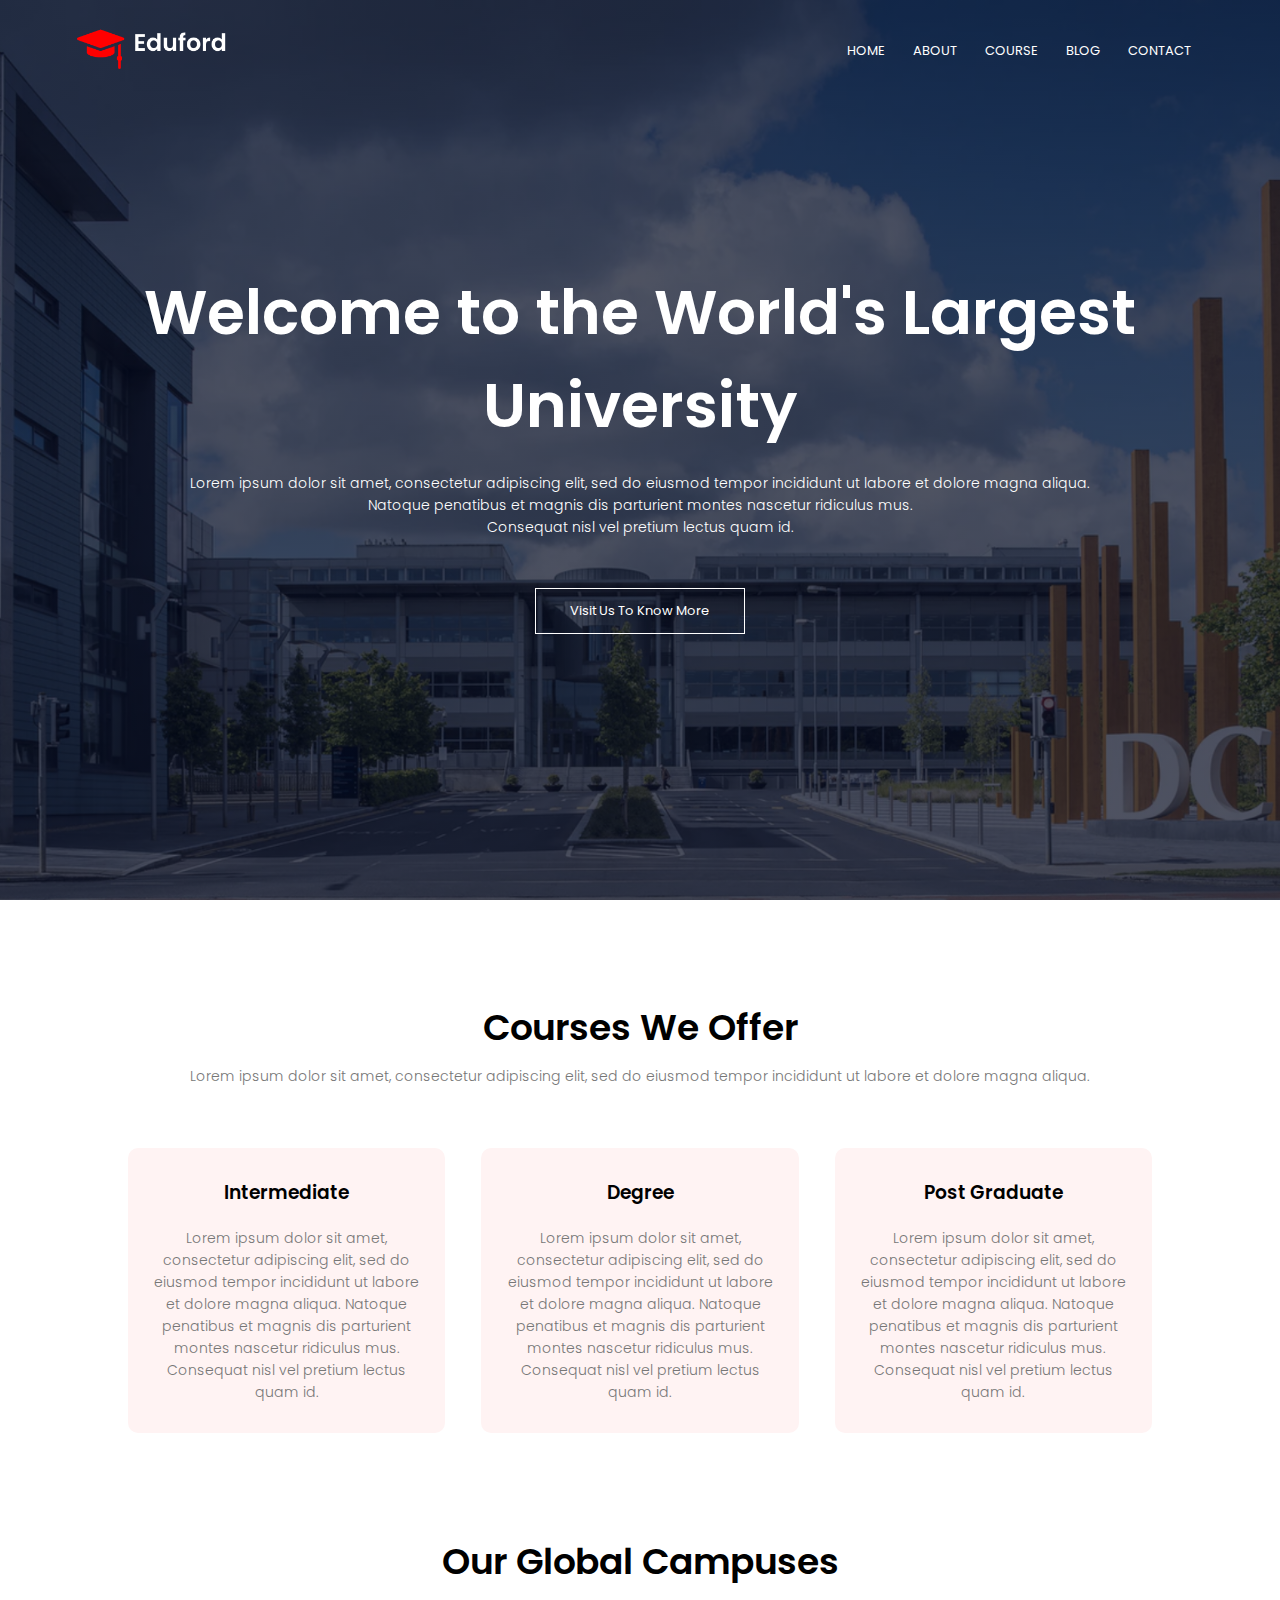
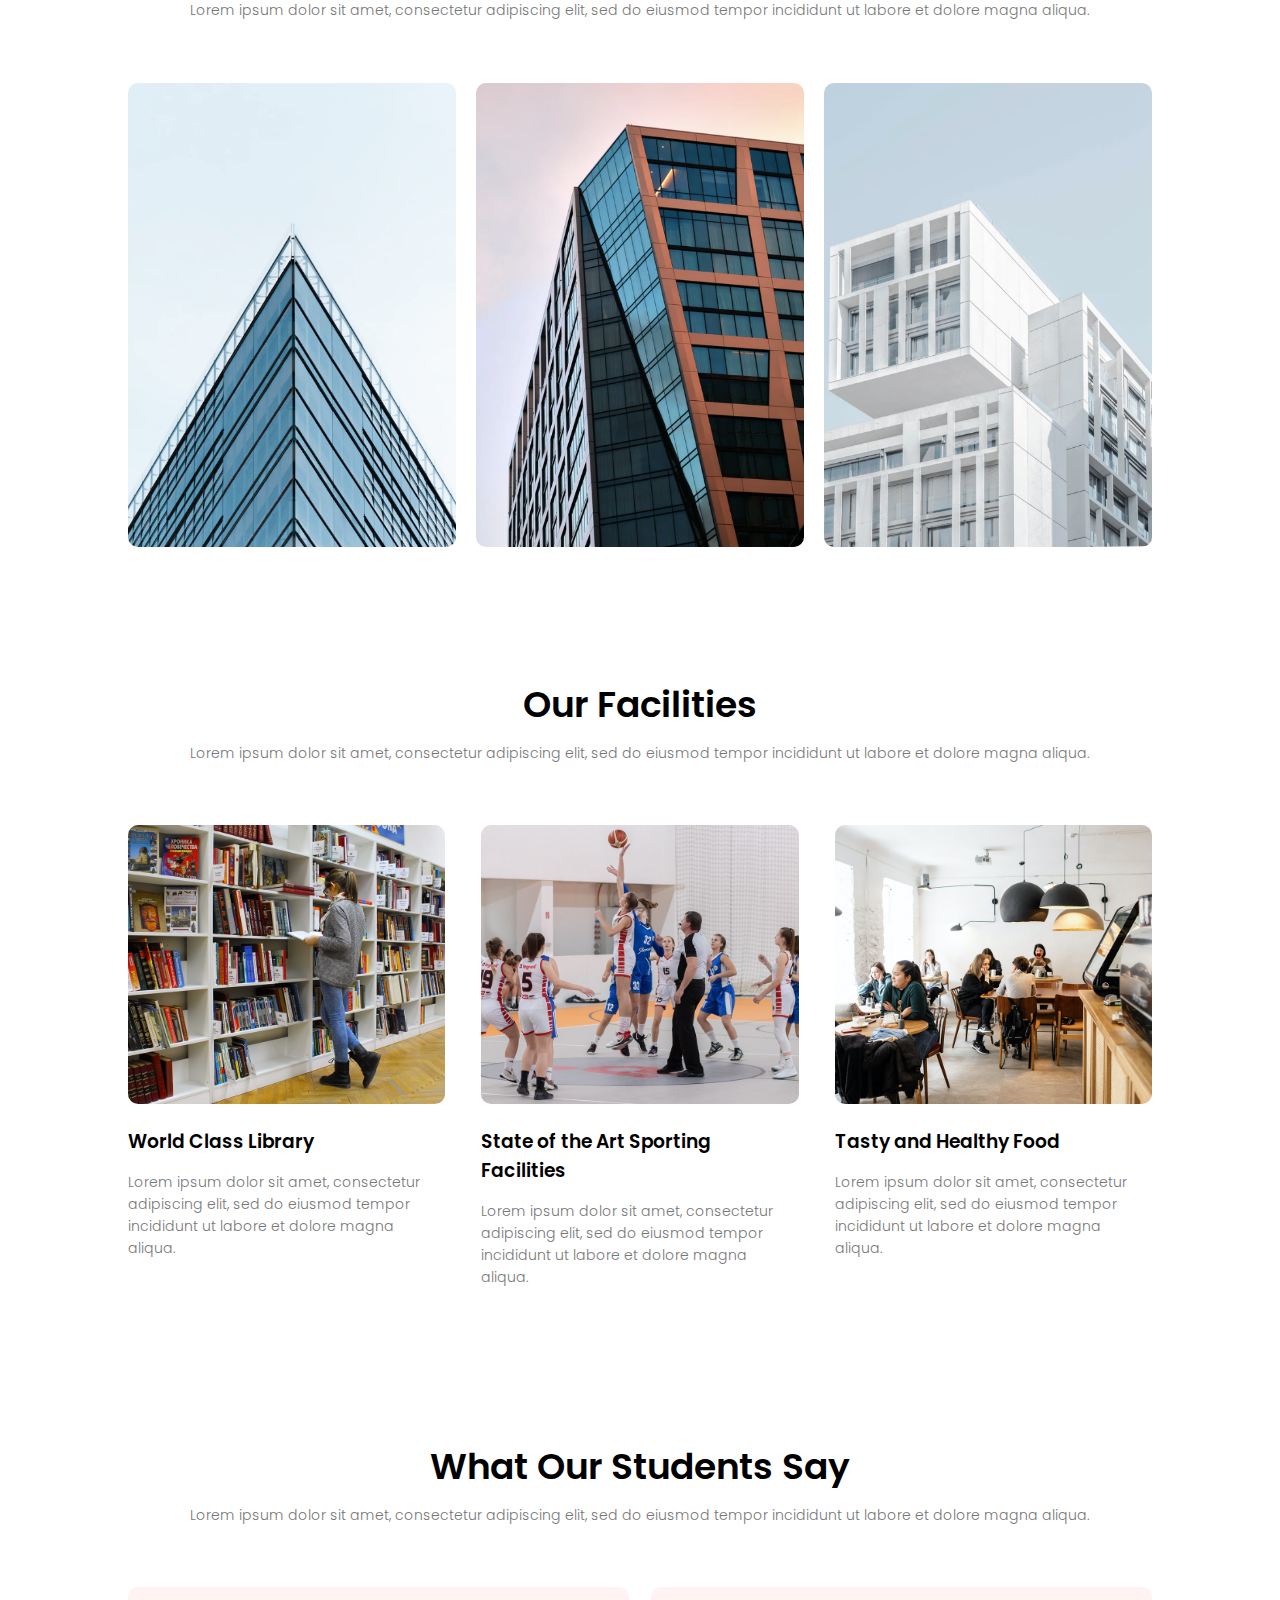
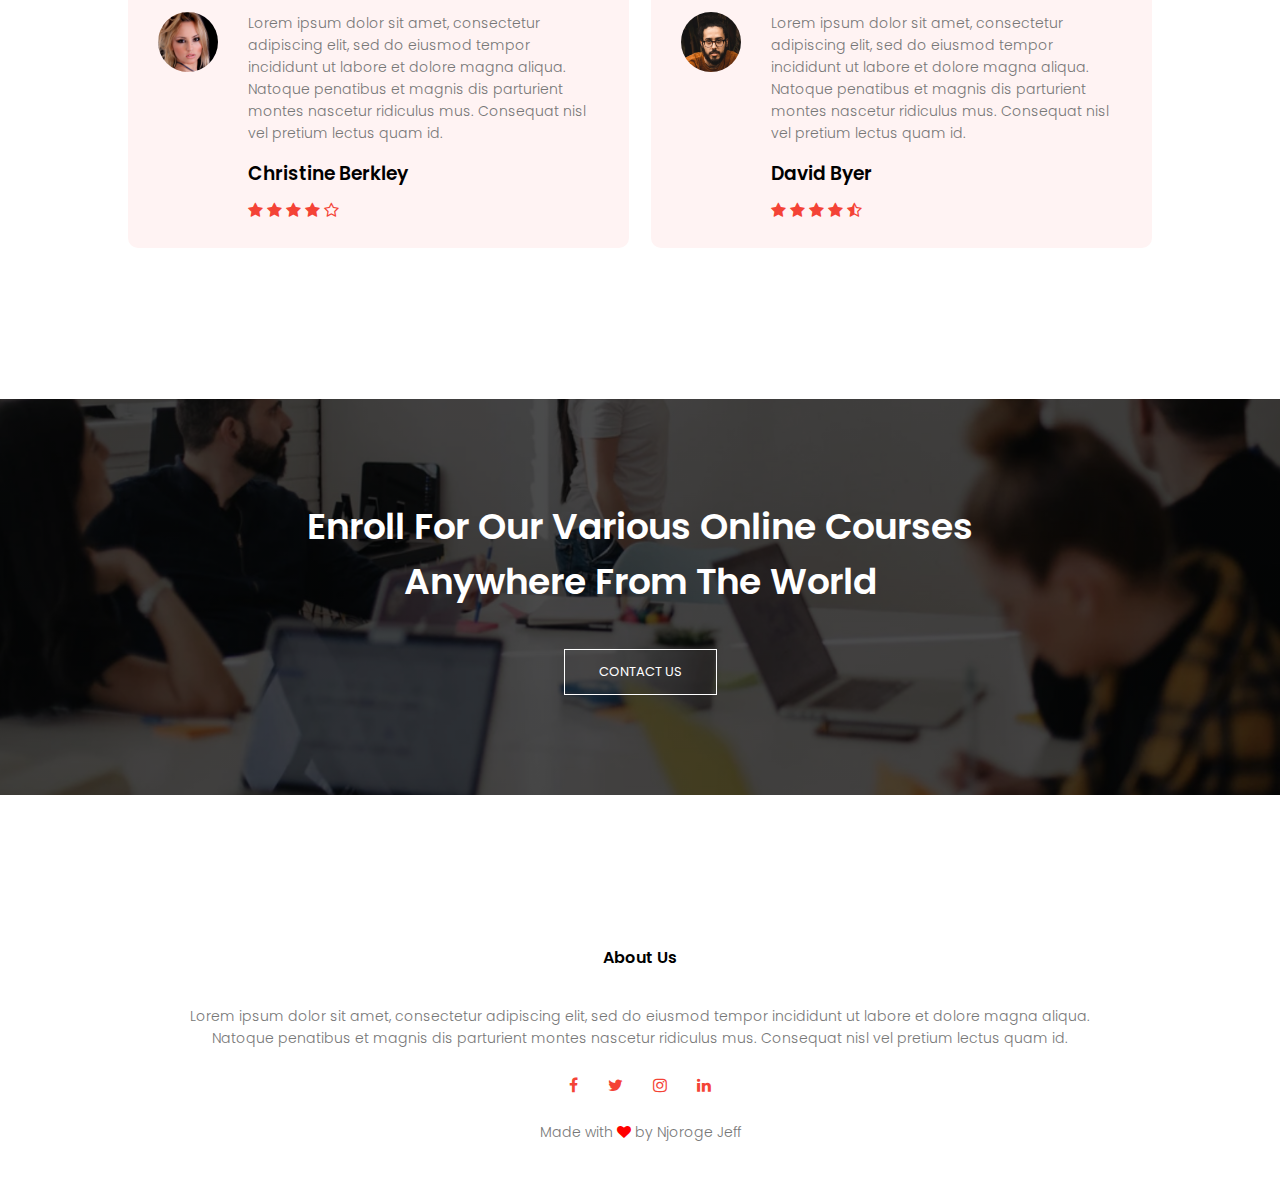
<file: index.html>
<!DOCTYPE html>
<html lang="en">
<head>
    <meta charset="UTF-8">
    <meta http-equiv="X-UA-Compatible" content="IE=edge">
    <meta name="viewport" content="width=device-width, initial-scale=1.0">
    <title>Eduford University</title>
    <link rel="stylesheet" href="style.css">
    <link rel="preconnect" href="https://fonts.googleapis.com">
    <link rel="preconnect" href="https://fonts.gstatic.com" crossorigin>
    <link href="https://fonts.googleapis.com/css2?family=Poppins:ital,wght@0,100;0,200;0,300;0,400;0,500;0,600;0,700;0,800;0,900;1,100;1,200;1,300;1,400;1,500;1,600;1,700;1,800;1,900&display=swap" rel="stylesheet">
    <link rel="stylesheet" href="https://stackpath.bootstrapcdn.com/font-awesome/4.7.0/css/font-awesome.min.css">
</head>
<body>
    <section class="header">
        <nav>
            <a href="index.html"><img src="images/logo.png" alt="Eduford University Logo"></a>
            <div class="nav-links" id="navLinks">
                <i class="fa fa-times" onclick="hideMenu()"></i>
                <ul>
                    <li><a href="index.html">HOME</a></li>
                    <li><a href="about.html">ABOUT</a></li>
                    <li><a href="course.html">COURSE</a></li>
                    <li><a href="blog.html">BLOG</a></li>
                    <li><a href="contact.html">CONTACT</a></li>
                </ul>
            </div>
            <i class="fa fa-bars" onclick="showMenu()"></i>
        </nav>

        <div class="text-box">
            <h1>Welcome to the World's Largest University</h1>
            <p>Lorem ipsum dolor sit amet, consectetur adipiscing elit, sed do eiusmod tempor incididunt ut labore et dolore magna aliqua.<br> Natoque penatibus et magnis dis parturient montes nascetur ridiculus mus.<br> Consequat nisl vel pretium lectus quam id.</p>
            <a href="" class="hero-btn">Visit Us To Know More</a>
        </div>
    </section>

    <!-- Courses -->
    <section class="course">
        <h1>Courses We Offer</h1>
        <p>Lorem ipsum dolor sit amet, consectetur adipiscing elit, sed do eiusmod tempor incididunt ut labore et dolore magna aliqua.</p>

        <div class="row">
            <div class="course-col">
                <h3>Intermediate</h3>
                <p>Lorem ipsum dolor sit amet, consectetur adipiscing elit, sed do eiusmod tempor incididunt ut labore et dolore magna aliqua. Natoque penatibus et magnis dis parturient montes nascetur ridiculus mus. Consequat nisl vel pretium lectus quam id.</p>
            </div>
            <div class="course-col">
                <h3>Degree</h3>
                <p>Lorem ipsum dolor sit amet, consectetur adipiscing elit, sed do eiusmod tempor incididunt ut labore et dolore magna aliqua. Natoque penatibus et magnis dis parturient montes nascetur ridiculus mus. Consequat nisl vel pretium lectus quam id.</p>
            </div>
            <div class="course-col">
                <h3>Post Graduate</h3>
                <p>Lorem ipsum dolor sit amet, consectetur adipiscing elit, sed do eiusmod tempor incididunt ut labore et dolore magna aliqua. Natoque penatibus et magnis dis parturient montes nascetur ridiculus mus. Consequat nisl vel pretium lectus quam id.</p>
            </div>
        </div>
    </section>

    <!-- Campuses -->
    <section class="campus">
        <h1>Our Global Campuses</h1>
        <p>Lorem ipsum dolor sit amet, consectetur adipiscing elit, sed do eiusmod tempor incididunt ut labore et dolore magna aliqua.</p>

        <div class="row">
            <div class="campus-col">
                <img src="images/london.png" alt="Eduford London Campus">
                <div class="layer">
                    <h3>LONDON</h3>
                </div>
            </div>
            <div class="campus-col">
                <img src="images/newyork.png" alt="Eduford New York Campus">
                <div class="layer">
                    <h3>NEW YORK</h3>
                </div>
            </div>
            <div class="campus-col">
                <img src="images/washington.png" alt="Eduford Washington Campus">
                <div class="layer">
                    <h3>WASHINGTON</h3>
                </div>
            </div>
        </div>
    </section>

    <!-- Facilities -->
    <section class="facilities">
        <h1>Our Facilities</h1>
        <p>Lorem ipsum dolor sit amet, consectetur adipiscing elit, sed do eiusmod tempor incididunt ut labore et dolore magna aliqua.</p>
        <div class="row">
            <div class="facilities-col">
                <img src="images/library.png" alt="Eduford Library">
                <h3>World Class Library</h3>
                <p>Lorem ipsum dolor sit amet, consectetur adipiscing elit, sed do eiusmod tempor incididunt ut labore et dolore magna aliqua.</p>
            </div>
            <div class="facilities-col">
                <img src="images/basketball.png" alt="Eduford Basketball Court">
                <h3>State of the Art Sporting Facilities</h3>
                <p>Lorem ipsum dolor sit amet, consectetur adipiscing elit, sed do eiusmod tempor incididunt ut labore et dolore magna aliqua.</p>
            </div>
            <div class="facilities-col">
                <img src="images/cafeteria.png" alt="Eduford University Cafeteria">
                <h3>Tasty and Healthy Food</h3>
                <p>Lorem ipsum dolor sit amet, consectetur adipiscing elit, sed do eiusmod tempor incididunt ut labore et dolore magna aliqua.</p>
            </div>
        </div>
    </section>

    <!--Testimonials-->
    <section class="testimonials">
        <h1>What Our Students Say</h1>
        <p>Lorem ipsum dolor sit amet, consectetur adipiscing elit, sed do eiusmod tempor incididunt ut labore et dolore magna aliqua.</p>
        <div class="row">
            <div class="testimonial-col">
                <img src="images/user1.jpg" alt="Student Picture">
                <div>
                    <p>Lorem ipsum dolor sit amet, consectetur adipiscing elit, sed do eiusmod tempor incididunt ut labore et dolore magna aliqua. Natoque penatibus et magnis dis parturient montes nascetur ridiculus mus. Consequat nisl vel pretium lectus quam id.</p>
                    <h3>Christine Berkley</h3>
                    <i class="fa fa-star"></i>
                    <i class="fa fa-star"></i>
                    <i class="fa fa-star"></i>
                    <i class="fa fa-star"></i>
                    <i class="fa fa-star-o"></i>
                </div>
            </div>
            <div class="testimonial-col">
                <img src="images/user2.jpg" alt="Student Picture">
                <div>
                    <p>Lorem ipsum dolor sit amet, consectetur adipiscing elit, sed do eiusmod tempor incididunt ut labore et dolore magna aliqua. Natoque penatibus et magnis dis parturient montes nascetur ridiculus mus. Consequat nisl vel pretium lectus quam id.</p>
                    <h3>David Byer</h3>
                    <i class="fa fa-star"></i>
                    <i class="fa fa-star"></i>
                    <i class="fa fa-star"></i>
                    <i class="fa fa-star"></i>
                    <i class="fa fa-star-half-o"></i>
                </div>
            </div>
        </div>
    </section>

    <!-- Call To Action -->
    <section class="cta">
        <h1>Enroll For Our Various Online Courses<br> Anywhere From The World</h1>
        <a href="" class="hero-btn">CONTACT US</a>
    </section>

    <!-- Footer -->
    <section class="footer">
        <h4>About Us</h4>
        <p>Lorem ipsum dolor sit amet, consectetur adipiscing elit, sed do eiusmod tempor incididunt ut labore et dolore magna aliqua.<br> Natoque penatibus et magnis dis parturient montes nascetur ridiculus mus. Consequat nisl vel pretium lectus quam id.</p>
        <div class="icons">
            <i class="fa fa-facebook"></i>
            <i class="fa fa-twitter"></i>
            <i class="fa fa-instagram"></i>
            <i class="fa fa-linkedin"></i>
        </div>
        <p>Made with <i class="fa fa-heart"></i> by Njoroge Jeff</p>
    </section>

    <!-- JavaScript for Toggle Menu -->
    <script>
        var navLinks = document.getElementById("navLinks");
        function showMenu(){
            navLinks.style.right = "0";
        }
        function hideMenu(){
            navLinks.style.right = "-200px";
        }
    </script>
</body>
</html>
</file>
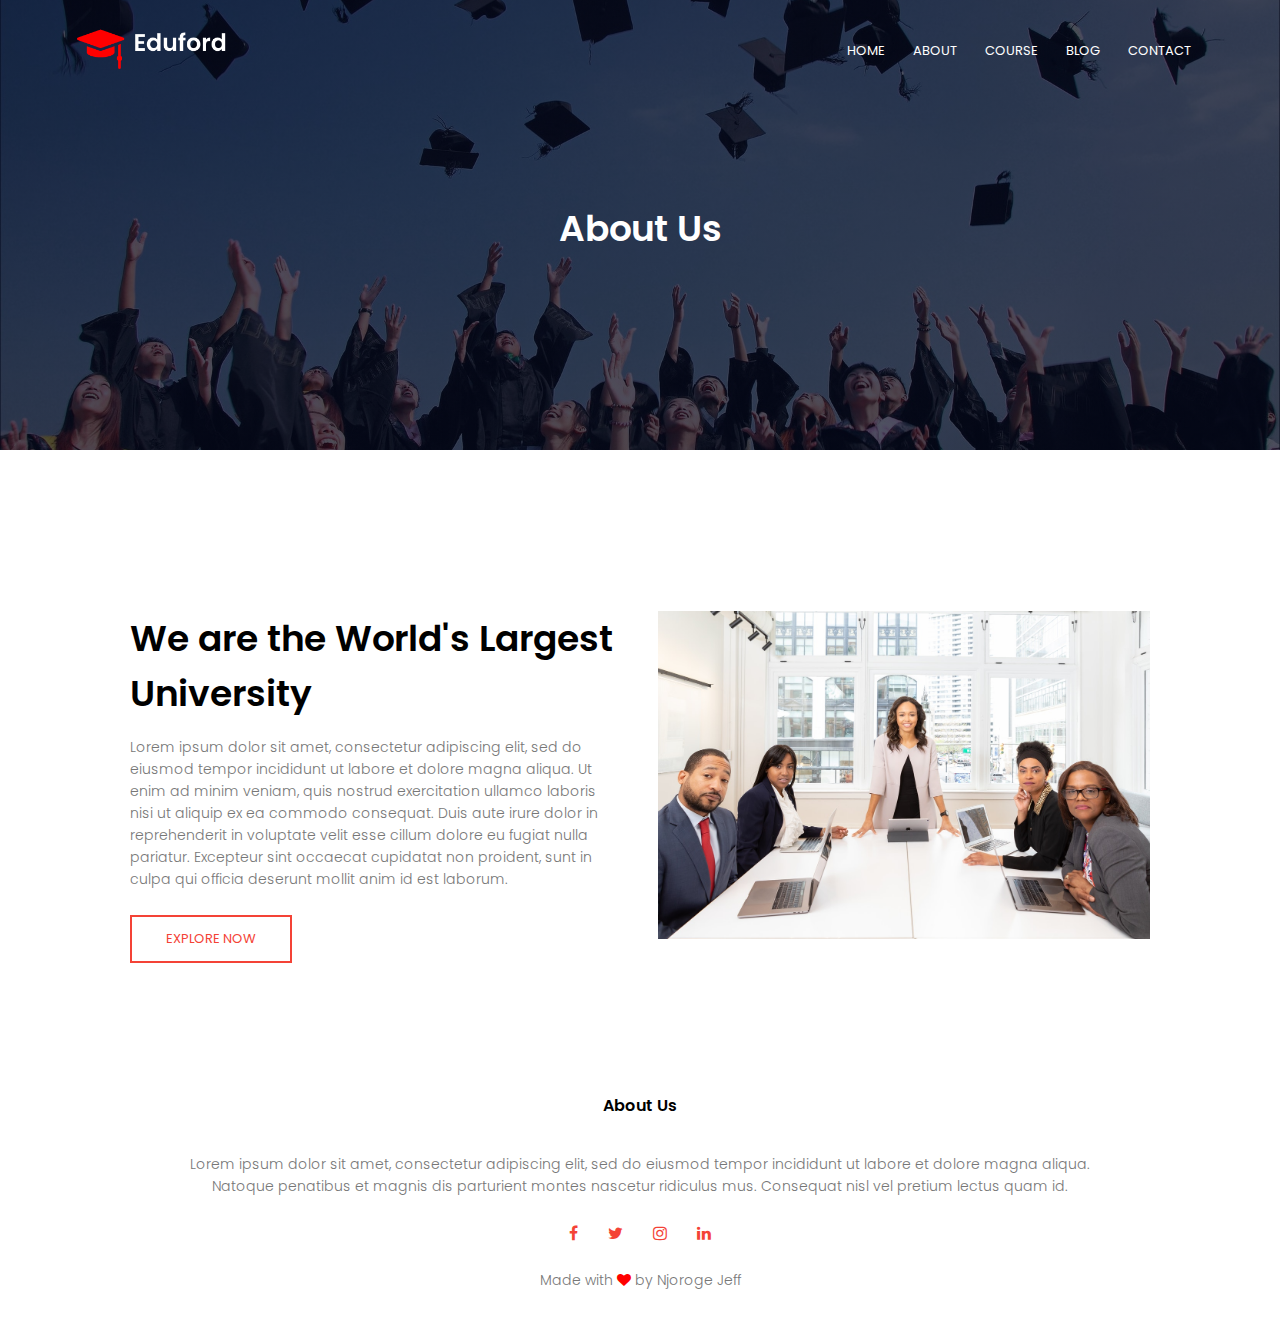
<file: about.html>
<!DOCTYPE html>
<html lang="en">
<head>
    <meta charset="UTF-8">
    <meta http-equiv="X-UA-Compatible" content="IE=edge">
    <meta name="viewport" content="width=device-width, initial-scale=1.0">
    <title>Eduford University</title>
    <link rel="stylesheet" href="style.css">
    <link rel="preconnect" href="https://fonts.googleapis.com">
    <link rel="preconnect" href="https://fonts.gstatic.com" crossorigin>
    <link href="https://fonts.googleapis.com/css2?family=Poppins:ital,wght@0,100;0,200;0,300;0,400;0,500;0,600;0,700;0,800;0,900;1,100;1,200;1,300;1,400;1,500;1,600;1,700;1,800;1,900&display=swap" rel="stylesheet">
    <link rel="stylesheet" href="https://stackpath.bootstrapcdn.com/font-awesome/4.7.0/css/font-awesome.min.css">
</head>
<body>
    <section class="sub-header">
        <nav>
            <a href="index.html"><img src="images/logo.png" alt="Eduford University Logo"></a>
            <div class="nav-links" id="navLinks">
                <i class="fa fa-times" onclick="hideMenu()"></i>
                <ul>
                    <li><a href="index.html">HOME</a></li>
                    <li><a href="about.html">ABOUT</a></li>
                    <li><a href="course.html">COURSE</a></li>
                    <li><a href="blog.html">BLOG</a></li>
                    <li><a href="contact.html">CONTACT</a></li>
                </ul>
            </div>
            <i class="fa fa-bars" onclick="showMenu()"></i>
        </nav>
        <h1>About Us</h1>
    </section>

    <!-- About Us Content -->
    <section class="about-us">
        <div class="row">
            <div class="about-col">
                <h1>We are the World's Largest University</h1>
                <p>Lorem ipsum dolor sit amet, consectetur adipiscing elit, sed do eiusmod tempor incididunt ut labore et dolore magna aliqua. Ut enim ad minim veniam, quis nostrud exercitation ullamco laboris nisi ut aliquip ex ea commodo consequat. Duis aute irure dolor in reprehenderit in voluptate velit esse cillum dolore eu fugiat nulla pariatur. Excepteur sint occaecat cupidatat non proident, sunt in culpa qui officia deserunt mollit anim id est laborum.</p>
                <a href="" class="hero-btn red-btn">EXPLORE NOW</a>
            </div>
            <div class="about-col">
                <img src="images/about.jpg">
            </div>
        </div>
    </section>

    <!-- Footer -->
    <section class="footer">
        <h4>About Us</h4>
        <p>Lorem ipsum dolor sit amet, consectetur adipiscing elit, sed do eiusmod tempor incididunt ut labore et dolore magna aliqua.<br> Natoque penatibus et magnis dis parturient montes nascetur ridiculus mus. Consequat nisl vel pretium lectus quam id.</p>
        <div class="icons">
            <i class="fa fa-facebook"></i>
            <i class="fa fa-twitter"></i>
            <i class="fa fa-instagram"></i>
            <i class="fa fa-linkedin"></i>
        </div>
        <p>Made with <i class="fa fa-heart"></i> by Njoroge Jeff</p>
    </section>

    <!-- JavaScript for Toggle Menu -->
    <script>
        var navLinks = document.getElementById("navLinks");
        function showMenu(){
            navLinks.style.right = "0";
        }
        function hideMenu(){
            navLinks.style.right = "-200px";
        }
    </script>
</body>
</html>
</file>
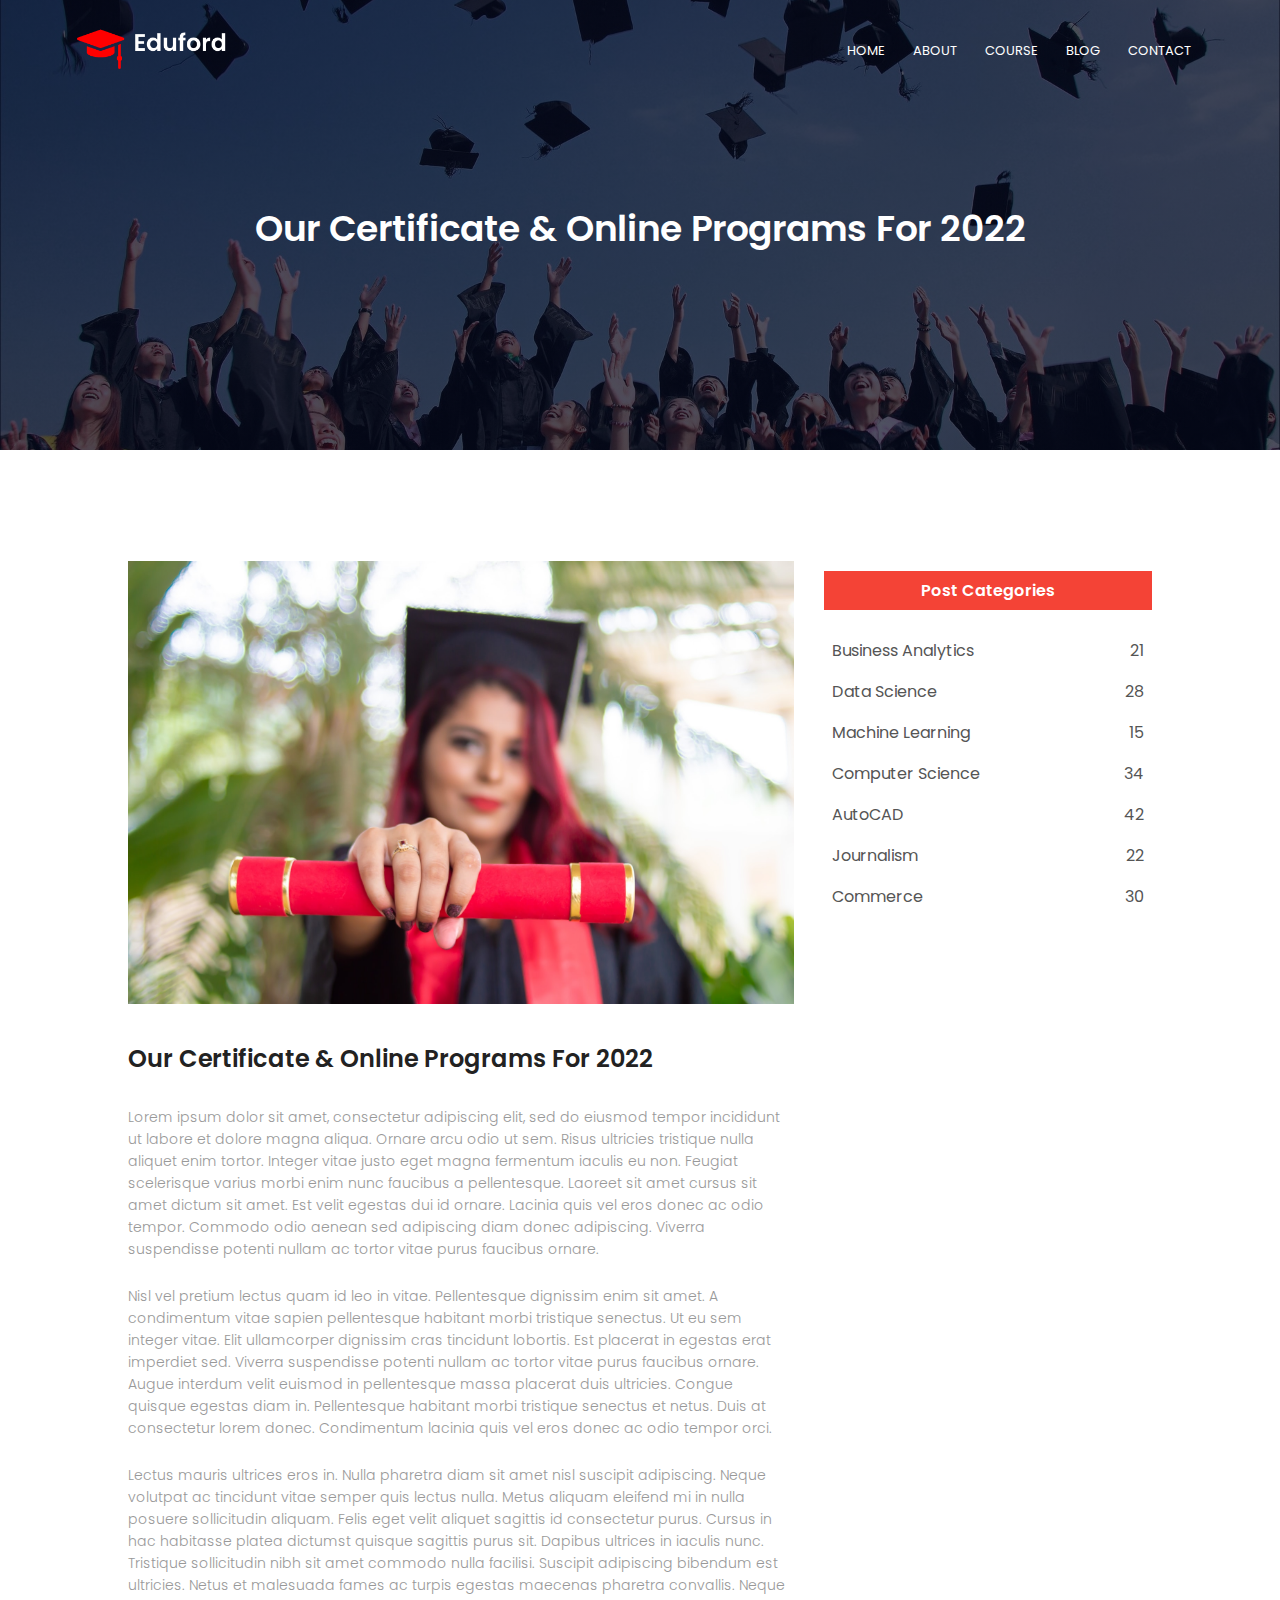
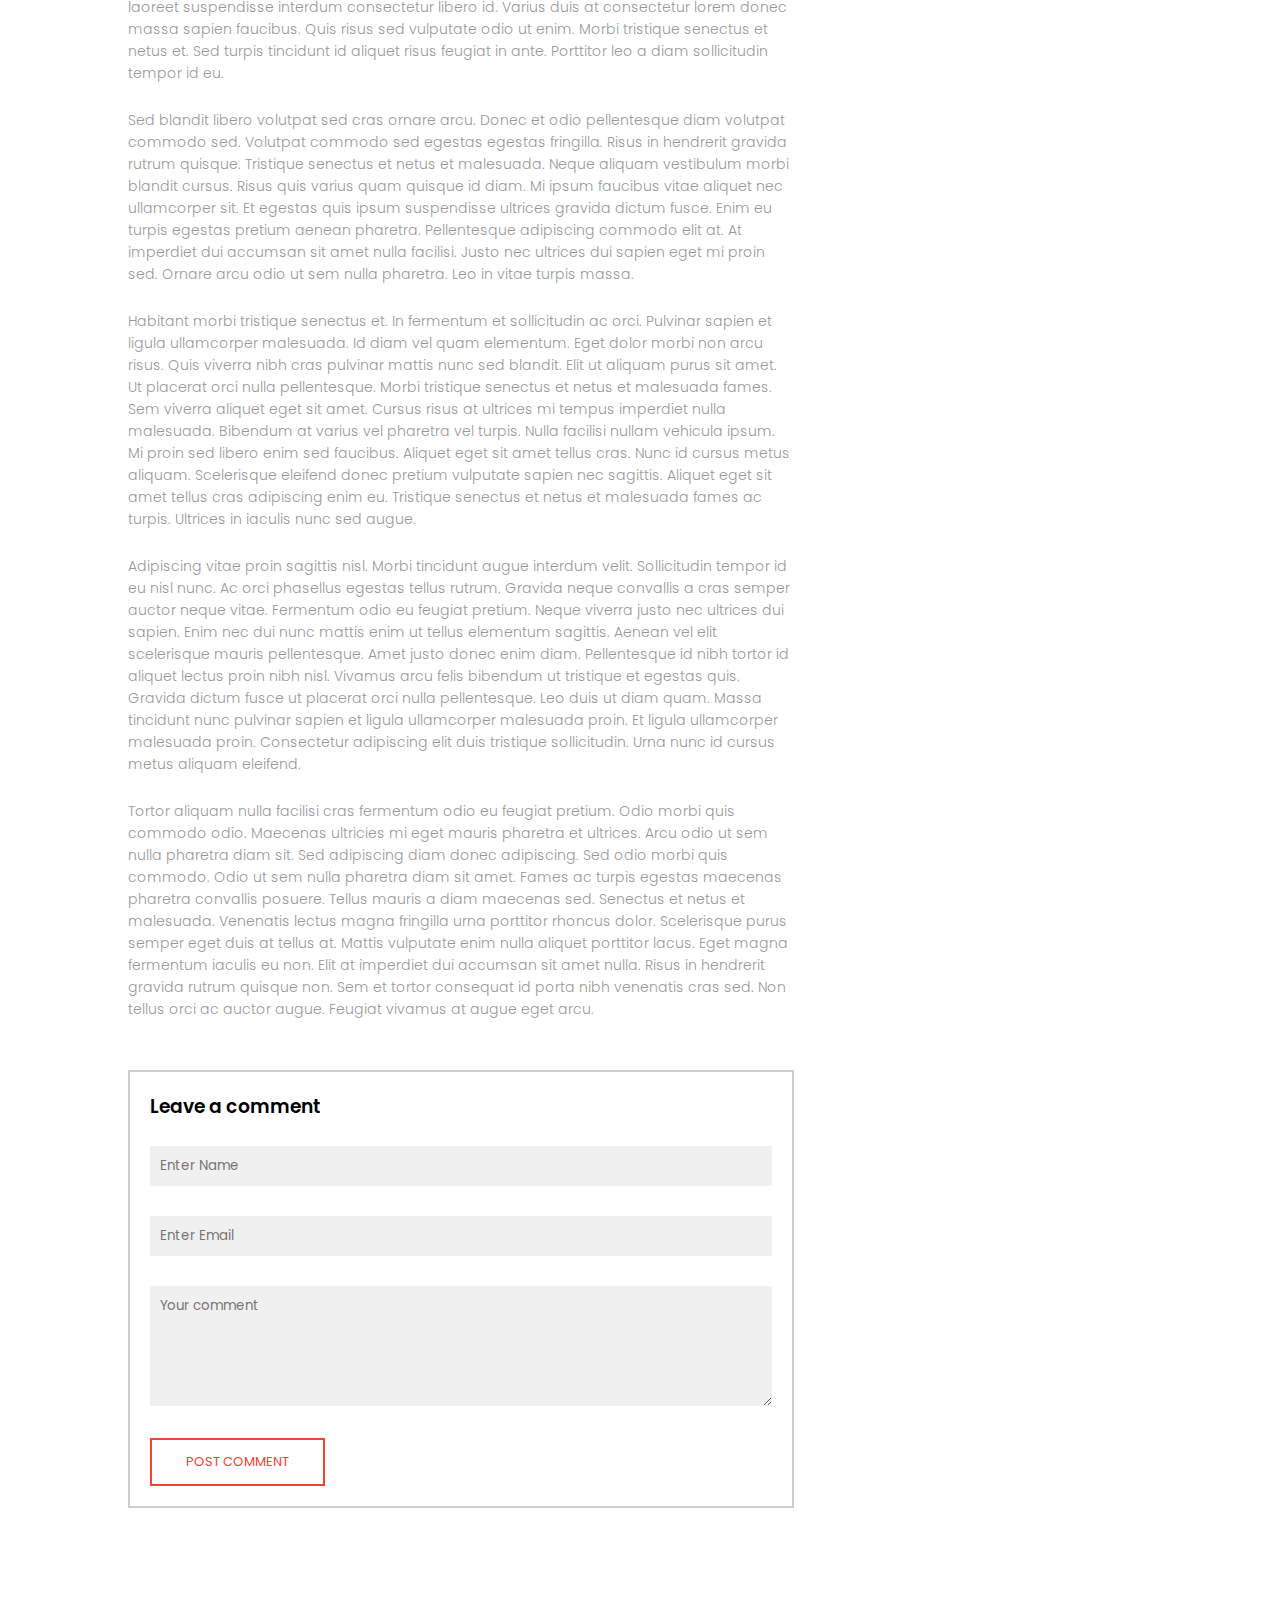
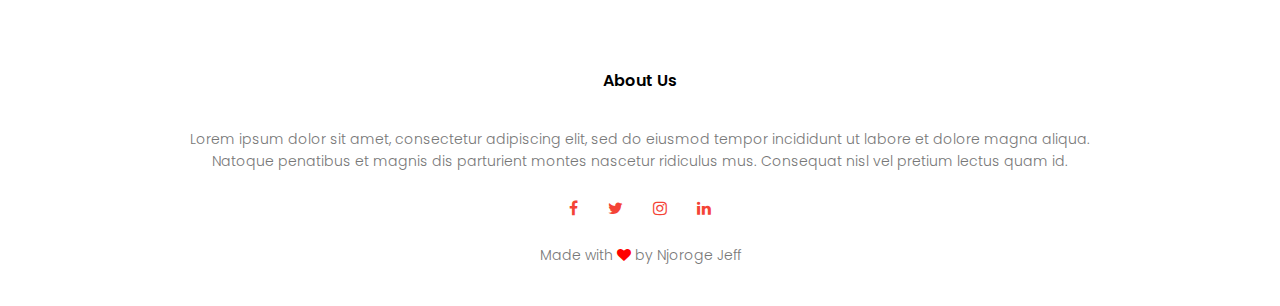
<file: blog.html>
<!DOCTYPE html>
<html lang="en">
<head>
    <meta charset="UTF-8">
    <meta http-equiv="X-UA-Compatible" content="IE=edge">
    <meta name="viewport" content="width=device-width, initial-scale=1.0">
    <title>Eduford University</title>
    <link rel="stylesheet" href="style.css">
    <link rel="preconnect" href="https://fonts.googleapis.com">
    <link rel="preconnect" href="https://fonts.gstatic.com" crossorigin>
    <link href="https://fonts.googleapis.com/css2?family=Poppins:ital,wght@0,100;0,200;0,300;0,400;0,500;0,600;0,700;0,800;0,900;1,100;1,200;1,300;1,400;1,500;1,600;1,700;1,800;1,900&display=swap" rel="stylesheet">
    <link rel="stylesheet" href="https://stackpath.bootstrapcdn.com/font-awesome/4.7.0/css/font-awesome.min.css">
</head>
<body>
    <section class="sub-header">
        <nav>
            <a href="index.html"><img src="images/logo.png" alt="Eduford University Logo"></a>
            <div class="nav-links" id="navLinks">
                <i class="fa fa-times" onclick="hideMenu()"></i>
                <ul>
                    <li><a href="index.html">HOME</a></li>
                    <li><a href="about.html">ABOUT</a></li>
                    <li><a href="course.html">COURSE</a></li>
                    <li><a href="blog.html">BLOG</a></li>
                    <li><a href="contact.html">CONTACT</a></li>
                </ul>
            </div>
            <i class="fa fa-bars" onclick="showMenu()"></i>
        </nav>
        <h1>Our Certificate & Online Programs For 2022</h1>
    </section>
    
    <!-- Blog Page Content -->
    <section class="blog-content">
        <div class="row">
            <div class="blog-left">
                <img src="images/certificate.jpg">
                <h2>Our Certificate & Online Programs For 2022</h2>
                <p>Lorem ipsum dolor sit amet, consectetur adipiscing elit, sed do eiusmod tempor incididunt ut labore et dolore magna aliqua. Ornare arcu odio ut sem. Risus ultricies tristique nulla aliquet enim tortor. Integer vitae justo eget magna fermentum iaculis eu non. Feugiat scelerisque varius morbi enim nunc faucibus a pellentesque. Laoreet sit amet cursus sit amet dictum sit amet. Est velit egestas dui id ornare. Lacinia quis vel eros donec ac odio tempor. Commodo odio aenean sed adipiscing diam donec adipiscing. Viverra suspendisse potenti nullam ac tortor vitae purus faucibus ornare.</p>
                <br>
                <p>Nisl vel pretium lectus quam id leo in vitae. Pellentesque dignissim enim sit amet. A condimentum vitae sapien pellentesque habitant morbi tristique senectus. Ut eu sem integer vitae. Elit ullamcorper dignissim cras tincidunt lobortis. Est placerat in egestas erat imperdiet sed. Viverra suspendisse potenti nullam ac tortor vitae purus faucibus ornare. Augue interdum velit euismod in pellentesque massa placerat duis ultricies. Congue quisque egestas diam in. Pellentesque habitant morbi tristique senectus et netus. Duis at consectetur lorem donec. Condimentum lacinia quis vel eros donec ac odio tempor orci.</p>
                <br>
                <p>Lectus mauris ultrices eros in. Nulla pharetra diam sit amet nisl suscipit adipiscing. Neque volutpat ac tincidunt vitae semper quis lectus nulla. Metus aliquam eleifend mi in nulla posuere sollicitudin aliquam. Felis eget velit aliquet sagittis id consectetur purus. Cursus in hac habitasse platea dictumst quisque sagittis purus sit. Dapibus ultrices in iaculis nunc. Tristique sollicitudin nibh sit amet commodo nulla facilisi. Suscipit adipiscing bibendum est ultricies. Netus et malesuada fames ac turpis egestas maecenas pharetra convallis. Neque laoreet suspendisse interdum consectetur libero id. Varius duis at consectetur lorem donec massa sapien faucibus. Quis risus sed vulputate odio ut enim. Morbi tristique senectus et netus et. Sed turpis tincidunt id aliquet risus feugiat in ante. Porttitor leo a diam sollicitudin tempor id eu.</p>
                <br>
                <p>Sed blandit libero volutpat sed cras ornare arcu. Donec et odio pellentesque diam volutpat commodo sed. Volutpat commodo sed egestas egestas fringilla. Risus in hendrerit gravida rutrum quisque. Tristique senectus et netus et malesuada. Neque aliquam vestibulum morbi blandit cursus. Risus quis varius quam quisque id diam. Mi ipsum faucibus vitae aliquet nec ullamcorper sit. Et egestas quis ipsum suspendisse ultrices gravida dictum fusce. Enim eu turpis egestas pretium aenean pharetra. Pellentesque adipiscing commodo elit at. At imperdiet dui accumsan sit amet nulla facilisi. Justo nec ultrices dui sapien eget mi proin sed. Ornare arcu odio ut sem nulla pharetra. Leo in vitae turpis massa.</p>
                <br>
                <p>Habitant morbi tristique senectus et. In fermentum et sollicitudin ac orci. Pulvinar sapien et ligula ullamcorper malesuada. Id diam vel quam elementum. Eget dolor morbi non arcu risus. Quis viverra nibh cras pulvinar mattis nunc sed blandit. Elit ut aliquam purus sit amet. Ut placerat orci nulla pellentesque. Morbi tristique senectus et netus et malesuada fames. Sem viverra aliquet eget sit amet. Cursus risus at ultrices mi tempus imperdiet nulla malesuada. Bibendum at varius vel pharetra vel turpis. Nulla facilisi nullam vehicula ipsum. Mi proin sed libero enim sed faucibus. Aliquet eget sit amet tellus cras. Nunc id cursus metus aliquam. Scelerisque eleifend donec pretium vulputate sapien nec sagittis. Aliquet eget sit amet tellus cras adipiscing enim eu. Tristique senectus et netus et malesuada fames ac turpis. Ultrices in iaculis nunc sed augue.</p>
                <br>
                <p>Adipiscing vitae proin sagittis nisl. Morbi tincidunt augue interdum velit. Sollicitudin tempor id eu nisl nunc. Ac orci phasellus egestas tellus rutrum. Gravida neque convallis a cras semper auctor neque vitae. Fermentum odio eu feugiat pretium. Neque viverra justo nec ultrices dui sapien. Enim nec dui nunc mattis enim ut tellus elementum sagittis. Aenean vel elit scelerisque mauris pellentesque. Amet justo donec enim diam. Pellentesque id nibh tortor id aliquet lectus proin nibh nisl. Vivamus arcu felis bibendum ut tristique et egestas quis. Gravida dictum fusce ut placerat orci nulla pellentesque. Leo duis ut diam quam. Massa tincidunt nunc pulvinar sapien et ligula ullamcorper malesuada proin. Et ligula ullamcorper malesuada proin. Consectetur adipiscing elit duis tristique sollicitudin. Urna nunc id cursus metus aliquam eleifend.</p>
                <br>
                <p>Tortor aliquam nulla facilisi cras fermentum odio eu feugiat pretium. Odio morbi quis commodo odio. Maecenas ultricies mi eget mauris pharetra et ultrices. Arcu odio ut sem nulla pharetra diam sit. Sed adipiscing diam donec adipiscing. Sed odio morbi quis commodo. Odio ut sem nulla pharetra diam sit amet. Fames ac turpis egestas maecenas pharetra convallis posuere. Tellus mauris a diam maecenas sed. Senectus et netus et malesuada. Venenatis lectus magna fringilla urna porttitor rhoncus dolor. Scelerisque purus semper eget duis at tellus at. Mattis vulputate enim nulla aliquet porttitor lacus. Eget magna fermentum iaculis eu non. Elit at imperdiet dui accumsan sit amet nulla. Risus in hendrerit gravida rutrum quisque non. Sem et tortor consequat id porta nibh venenatis cras sed. Non tellus orci ac auctor augue. Feugiat vivamus at augue eget arcu.</p>

                <div class="comment-box">
                    <h3>Leave a comment</h3>
                    <form class="comment-form">
                        <input type="text" placeholder="Enter Name">
                        <input type="email" placeholder="Enter Email">
                        <textarea rows="5" placeholder="Your comment"></textarea>
                        <button type="submit" class="hero-btn red-btn">POST COMMENT</button>
                    </form>
                </div>
            </div>
            <div class="blog-right">
                <h3>Post Categories</h3>
                <div>
                    <span>Business Analytics</span>
                    <span>21</span>
                </div>
                <div>
                    <span>Data Science</span>
                    <span>28</span>
                </div>
                <div>
                    <span>Machine Learning</span>
                    <span>15</span>
                </div>
                <div>
                    <span>Computer Science</span>
                    <span>34</span>
                </div>
                <div>
                    <span>AutoCAD</span>
                    <span>42</span>
                </div>
                <div>
                    <span>Journalism</span>
                    <span>22</span>
                </div>
                <div>
                    <span>Commerce</span>
                    <span>30</span>
                </div>
            </div>
        </div>
    </section>

    <!-- Footer -->
    <section class="footer">
        <h4>About Us</h4>
        <p>Lorem ipsum dolor sit amet, consectetur adipiscing elit, sed do eiusmod tempor incididunt ut labore et dolore magna aliqua.<br> Natoque penatibus et magnis dis parturient montes nascetur ridiculus mus. Consequat nisl vel pretium lectus quam id.</p>
        <div class="icons">
            <i class="fa fa-facebook"></i>
            <i class="fa fa-twitter"></i>
            <i class="fa fa-instagram"></i>
            <i class="fa fa-linkedin"></i>
        </div>
        <p>Made with <i class="fa fa-heart"></i> by Njoroge Jeff</p>
    </section>

    <!-- JavaScript for Toggle Menu -->
    <script>
        var navLinks = document.getElementById("navLinks");
        function showMenu(){
            navLinks.style.right = "0";
        }
        function hideMenu(){
            navLinks.style.right = "-200px";
        }
    </script>
</body>
</html>
</file>
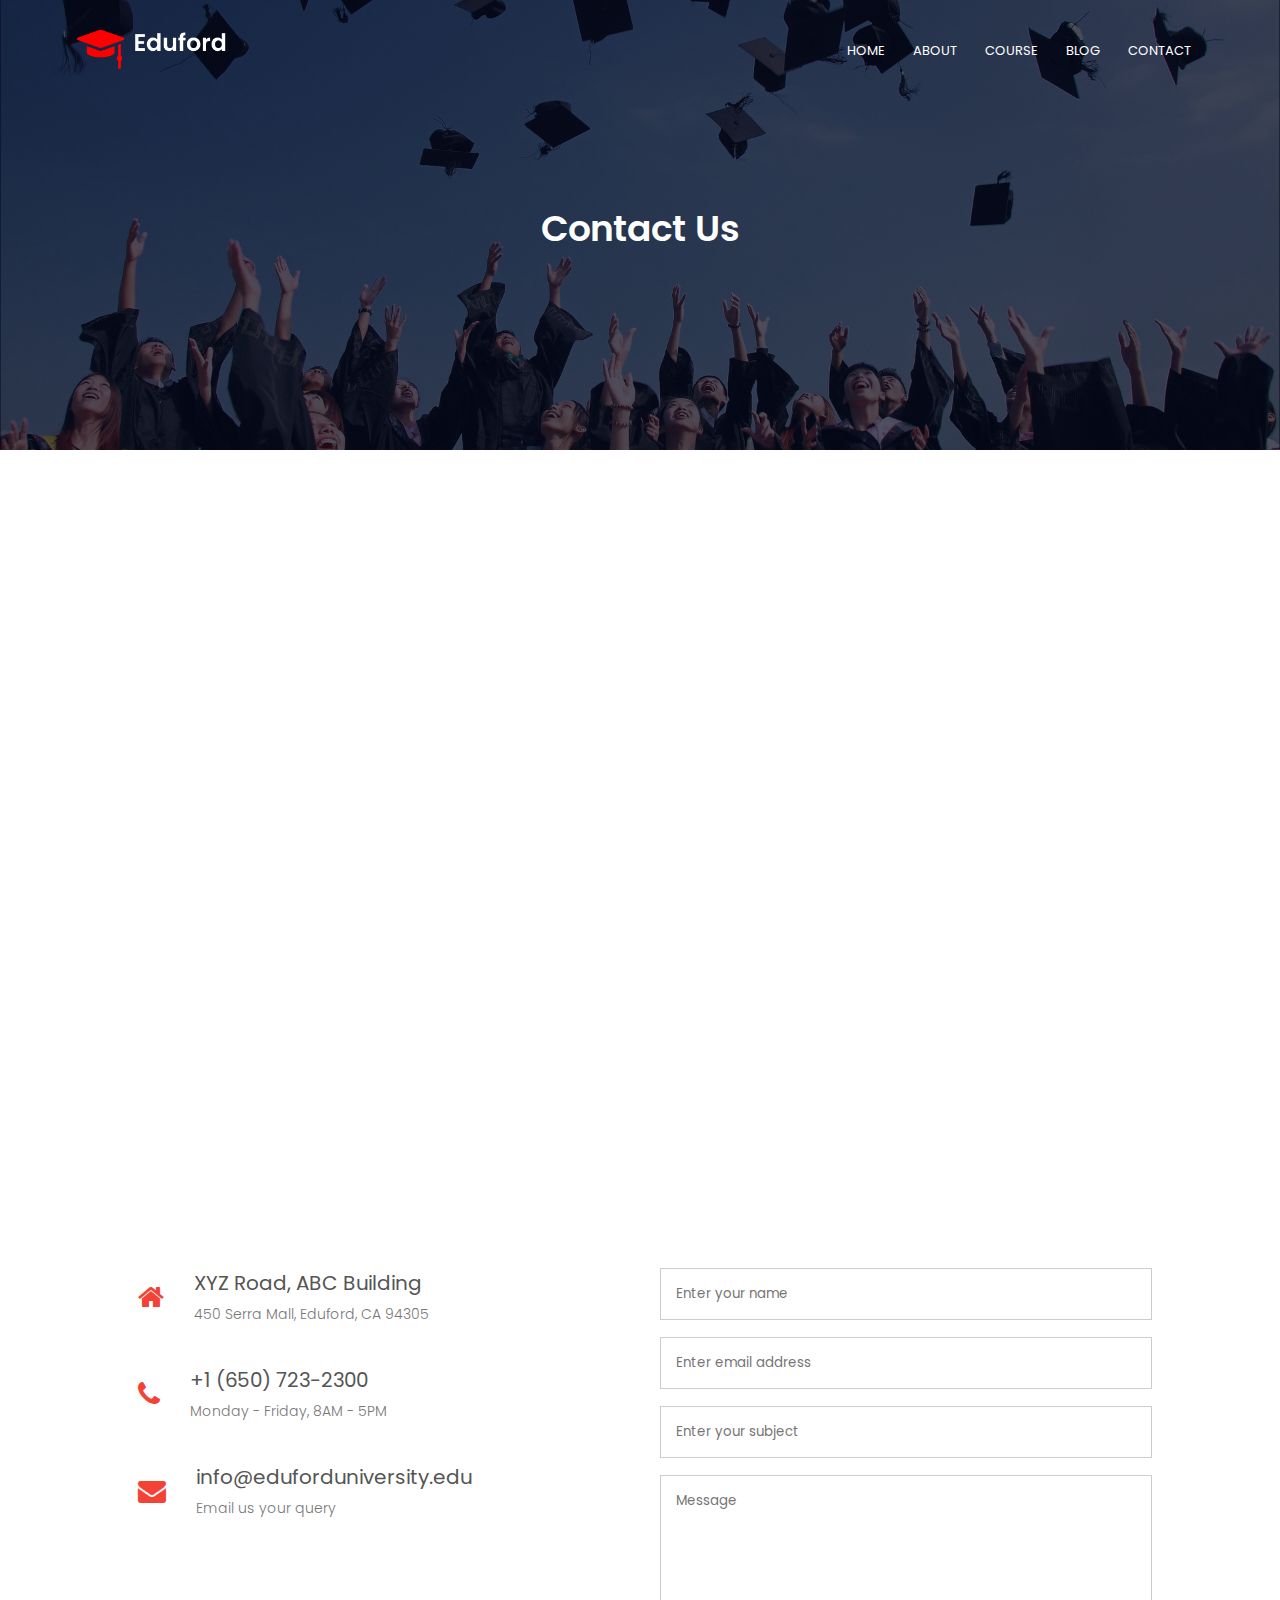
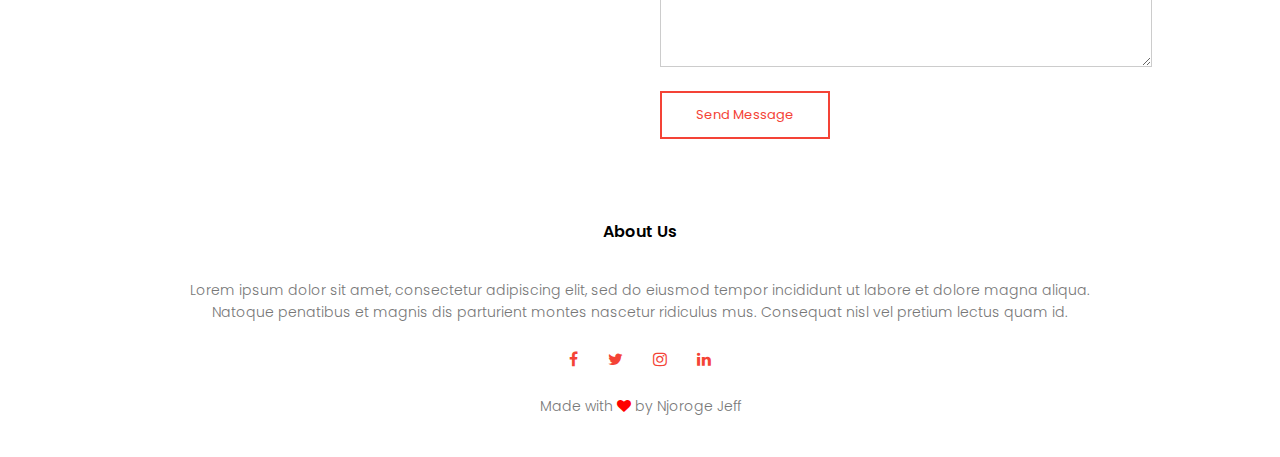
<file: contact.html>
<!DOCTYPE html>
<html lang="en">
<head>
    <meta charset="UTF-8">
    <meta http-equiv="X-UA-Compatible" content="IE=edge">
    <meta name="viewport" content="width=device-width, initial-scale=1.0">
    <title>Eduford University</title>
    <link rel="stylesheet" href="style.css">
    <link rel="preconnect" href="https://fonts.googleapis.com">
    <link rel="preconnect" href="https://fonts.gstatic.com" crossorigin>
    <link href="https://fonts.googleapis.com/css2?family=Poppins:ital,wght@0,100;0,200;0,300;0,400;0,500;0,600;0,700;0,800;0,900;1,100;1,200;1,300;1,400;1,500;1,600;1,700;1,800;1,900&display=swap" rel="stylesheet">
    <link rel="stylesheet" href="https://stackpath.bootstrapcdn.com/font-awesome/4.7.0/css/font-awesome.min.css">
</head>
<body>
    <section class="sub-header">
        <nav>
            <a href="index.html"><img src="images/logo.png" alt="Eduford University Logo"></a>
            <div class="nav-links" id="navLinks">
                <i class="fa fa-times" onclick="hideMenu()"></i>
                <ul>
                    <li><a href="index.html">HOME</a></li>
                    <li><a href="about.html">ABOUT</a></li>
                    <li><a href="course.html">COURSE</a></li>
                    <li><a href="blog.html">BLOG</a></li>
                    <li><a href="contact.html">CONTACT</a></li>
                </ul>
            </div>
            <i class="fa fa-bars" onclick="showMenu()"></i>
        </nav>
        <h1>Contact Us</h1>
    </section>

    <!-- Contact Us Content -->
    <section class="location">
        <iframe src="https://www.google.com/maps/embed?pb=!1m18!1m12!1m3!1d3168.407431939781!2d-122.17190768474039!3d37.427478739837376!2m3!1f0!2f0!3f0!3m2!1i1024!2i768!4f13.1!3m3!1m2!1s0x808fbb2a678bea9d%3A0x29cdf01a44fc687f!2sStanford%20University!5e0!3m2!1sen!2sus!4v1638001692342!5m2!1sen!2sus" width="800" height="600" style="border:0;" allowfullscreen="" loading="lazy"></iframe>
    </section>

    <section class="contact-us">
        <div class="row">
            <div class="contact-col">
                <div>
                    <i class="fa fa-home"></i>
                    <span>
                        <h5>XYZ Road, ABC Building</h5>
                        <p>450 Serra Mall, Eduford, CA 94305</p>
                    </span>
                </div>
                <div>
                    <i class="fa fa-phone"></i>
                    <span>
                        <h5>+1 (650) 723-2300</h5>
                        <p>Monday - Friday, 8AM - 5PM</p>
                    </span>
                </div>
                <div>
                    <i class="fa fa-envelope"></i>
                    <span>
                        <h5>info@eduforduniversity.edu</h5>
                        <p>Email us your query</p>
                    </span>
                </div>
            </div>
            
            <div class="contact-col">
                <form action="">
                    <input type="text" placeholder="Enter your name" required>
                    <input type="text" placeholder="Enter email address" required>
                    <input type="text" placeholder="Enter your subject" required>
                    <textarea rows="8" placeholder="Message" required></textarea>
                    <button type="submit" class="hero-btn red-btn">Send Message</button>
                </form>
            </div>
        </div>
    </section>

    <!-- Footer -->
    <section class="footer">
        <h4>About Us</h4>
        <p>Lorem ipsum dolor sit amet, consectetur adipiscing elit, sed do eiusmod tempor incididunt ut labore et dolore magna aliqua.<br> Natoque penatibus et magnis dis parturient montes nascetur ridiculus mus. Consequat nisl vel pretium lectus quam id.</p>
        <div class="icons">
            <i class="fa fa-facebook"></i>
            <i class="fa fa-twitter"></i>
            <i class="fa fa-instagram"></i>
            <i class="fa fa-linkedin"></i>
        </div>
        <p>Made with <i class="fa fa-heart"></i> by Njoroge Jeff</p>
    </section>

    <!-- JavaScript for Toggle Menu -->
    <script>
        var navLinks = document.getElementById("navLinks");
        function showMenu(){
            navLinks.style.right = "0";
        }
        function hideMenu(){
            navLinks.style.right = "-200px";
        }
    </script>
</body>
</html>
</file>
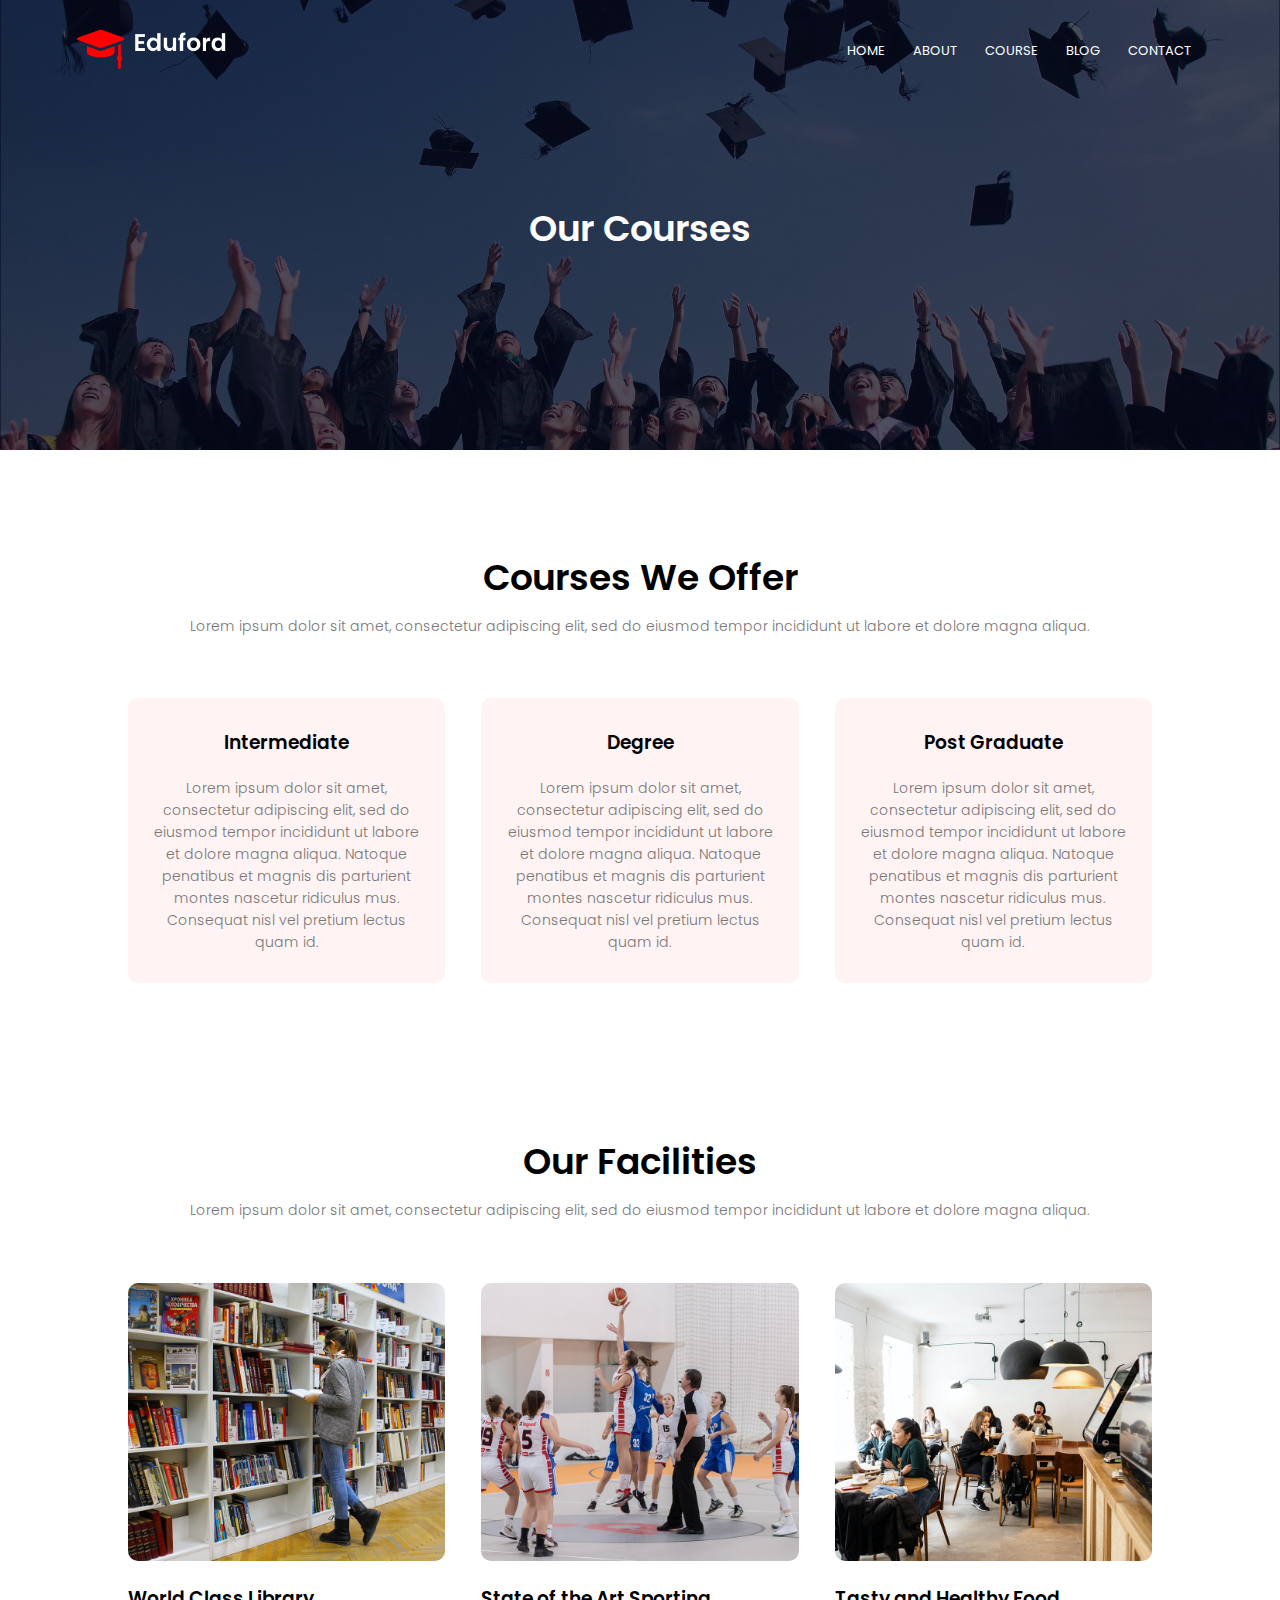
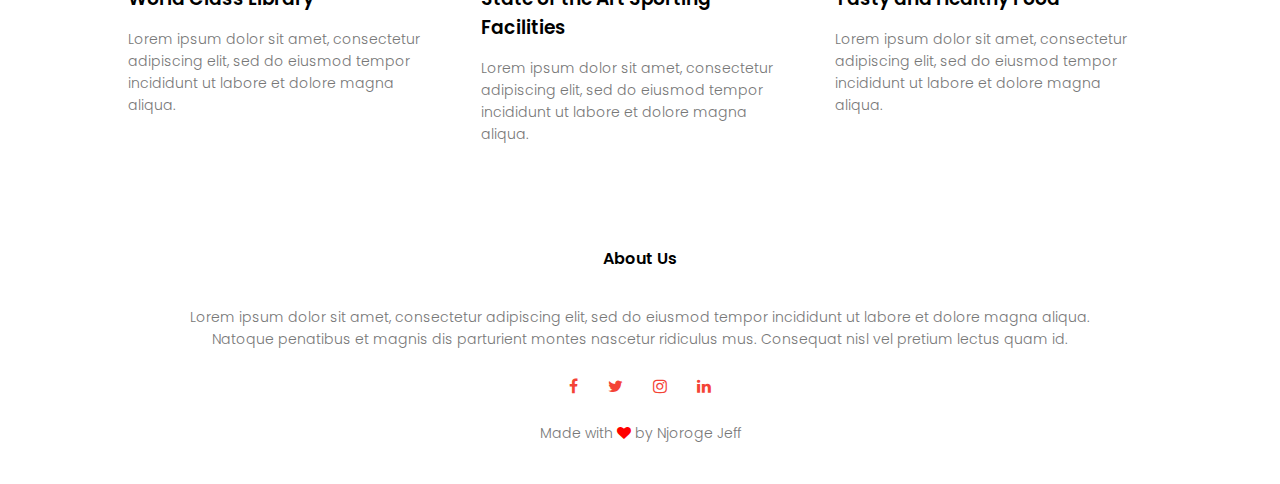
<file: course.html>
<!DOCTYPE html>
<html lang="en">
<head>
    <meta charset="UTF-8">
    <meta http-equiv="X-UA-Compatible" content="IE=edge">
    <meta name="viewport" content="width=device-width, initial-scale=1.0">
    <title>Eduford University</title>
    <link rel="stylesheet" href="style.css">
    <link rel="preconnect" href="https://fonts.googleapis.com">
    <link rel="preconnect" href="https://fonts.gstatic.com" crossorigin>
    <link href="https://fonts.googleapis.com/css2?family=Poppins:ital,wght@0,100;0,200;0,300;0,400;0,500;0,600;0,700;0,800;0,900;1,100;1,200;1,300;1,400;1,500;1,600;1,700;1,800;1,900&display=swap" rel="stylesheet">
    <link rel="stylesheet" href="https://stackpath.bootstrapcdn.com/font-awesome/4.7.0/css/font-awesome.min.css">
</head>
<body>
    <section class="sub-header">
        <nav>
            <a href="index.html"><img src="images/logo.png" alt="Eduford University Logo"></a>
            <div class="nav-links" id="navLinks">
                <i class="fa fa-times" onclick="hideMenu()"></i>
                <ul>
                    <li><a href="index.html">HOME</a></li>
                    <li><a href="about.html">ABOUT</a></li>
                    <li><a href="course.html">COURSE</a></li>
                    <li><a href="blog.html">BLOG</a></li>
                    <li><a href="contact.html">CONTACT</a></li>
                </ul>
            </div>
            <i class="fa fa-bars" onclick="showMenu()"></i>
        </nav>
        <h1>Our Courses</h1>
    </section>

    <!-- Courses -->
    <section class="course">
        <h1>Courses We Offer</h1>
        <p>Lorem ipsum dolor sit amet, consectetur adipiscing elit, sed do eiusmod tempor incididunt ut labore et dolore magna aliqua.</p>

        <div class="row">
            <div class="course-col">
                <h3>Intermediate</h3>
                <p>Lorem ipsum dolor sit amet, consectetur adipiscing elit, sed do eiusmod tempor incididunt ut labore et dolore magna aliqua. Natoque penatibus et magnis dis parturient montes nascetur ridiculus mus. Consequat nisl vel pretium lectus quam id.</p>
            </div>
            <div class="course-col">
                <h3>Degree</h3>
                <p>Lorem ipsum dolor sit amet, consectetur adipiscing elit, sed do eiusmod tempor incididunt ut labore et dolore magna aliqua. Natoque penatibus et magnis dis parturient montes nascetur ridiculus mus. Consequat nisl vel pretium lectus quam id.</p>
            </div>
            <div class="course-col">
                <h3>Post Graduate</h3>
                <p>Lorem ipsum dolor sit amet, consectetur adipiscing elit, sed do eiusmod tempor incididunt ut labore et dolore magna aliqua. Natoque penatibus et magnis dis parturient montes nascetur ridiculus mus. Consequat nisl vel pretium lectus quam id.</p>
            </div>
        </div>
    </section>

    <!-- Facilities -->
    <section class="facilities">
        <h1>Our Facilities</h1>
        <p>Lorem ipsum dolor sit amet, consectetur adipiscing elit, sed do eiusmod tempor incididunt ut labore et dolore magna aliqua.</p>
        <div class="row">
            <div class="facilities-col">
                <img src="images/library.png" alt="Eduford Library">
                <h3>World Class Library</h3>
                <p>Lorem ipsum dolor sit amet, consectetur adipiscing elit, sed do eiusmod tempor incididunt ut labore et dolore magna aliqua.</p>
            </div>
            <div class="facilities-col">
                <img src="images/basketball.png" alt="Eduford Basketball Court">
                <h3>State of the Art Sporting Facilities</h3>
                <p>Lorem ipsum dolor sit amet, consectetur adipiscing elit, sed do eiusmod tempor incididunt ut labore et dolore magna aliqua.</p>
            </div>
            <div class="facilities-col">
                <img src="images/cafeteria.png" alt="Eduford University Cafeteria">
                <h3>Tasty and Healthy Food</h3>
                <p>Lorem ipsum dolor sit amet, consectetur adipiscing elit, sed do eiusmod tempor incididunt ut labore et dolore magna aliqua.</p>
            </div>
        </div>
    </section>

    <!-- Footer -->
    <section class="footer">
        <h4>About Us</h4>
        <p>Lorem ipsum dolor sit amet, consectetur adipiscing elit, sed do eiusmod tempor incididunt ut labore et dolore magna aliqua.<br> Natoque penatibus et magnis dis parturient montes nascetur ridiculus mus. Consequat nisl vel pretium lectus quam id.</p>
        <div class="icons">
            <i class="fa fa-facebook"></i>
            <i class="fa fa-twitter"></i>
            <i class="fa fa-instagram"></i>
            <i class="fa fa-linkedin"></i>
        </div>
        <p>Made with <i class="fa fa-heart"></i> by Njoroge Jeff</p>
    </section>

    <!-- JavaScript for Toggle Menu -->
    <script>
        var navLinks = document.getElementById("navLinks");
        function showMenu(){
            navLinks.style.right = "0";
        }
        function hideMenu(){
            navLinks.style.right = "-200px";
        }
    </script>
</body>
</html>
</file>
<file: style.css>
* {
    margin: 0;
    padding: 0;
    font-family: 'Poppins', sans-serif;
}
.header {
    min-height: 100vh;
    width: 100%;
    background-image: linear-gradient(rgba(4,9,30,0.7), rgba(4,9,30,0.7)), url(images/banner.png);
    background-position: center;
    background-size: cover;
    position: relative;
}
nav {
    display: flex;
    padding: 2% 6%;
    justify-content: space-between;
    align-items: center;    
}
nav img {
    width: 150px;
}
.nav-links {
    flex: 1;
    text-align: right;
}
.nav-links ul li {
    list-style: none;
    display: inline-block;
    padding: 8px 12px;
    position: relative;
}
.nav-links ul li a {
    color: #fff;
    text-decoration: none;
    font-size: 13px;
}
.nav-links ul li::after {
    content: '';
    width: 0;
    height: 2px;
    background: #f44336;
    display: block;
    margin: auto;
    transition: 0.5s;
}
.nav-links ul li:hover::after {
    width: 100%;
}
.text-box {
    width: 90%;
    color: #fff;
    position: absolute;
    top: 50%;
    left: 50%;
    transform: translate(-50%, -50%);
    text-align: center;
}
.text-box h1 {
    font-size: 62px;
}
.text-box p {
    margin: 10px 0 40px;
    font-size: 14px;
    color: #fff;
}
.hero-btn {
    display: inline-block;
    text-decoration: none;
    color: #fff;
    border: 1px solid #fff;
    padding: 12px 34px;
    font-size: 13px;
    background: transparent;
    position: relative;
    cursor: pointer;
}
.hero-btn:hover {
    border: 1px solid #f44336;
    background: #f44336;
    transition: 0.5s;
}
nav .fa {
    display: none;
}

@media(max-width: 700px){
    .text-box h1 {
        font-size: 20px;
    }
    .nav-links ul li {
        display: block;
    }
    .nav-links {
        position: fixed;
        background: #f44336;
        height: 100vh;
        width: 200px;
        top: 0;
        right: -200px;
        text-align: left;
        z-index: 2;
        transition: 1s;
    }
    nav .fa {
        display: block;
        color: #fff;
        margin: 10px;
        font-size: 22px;
        cursor: pointer;
    }
    .nav-links ul {
        padding: 30px;
    }
}

/* Courses */
.course {
    width: 80%;
    margin: auto;
    text-align: center;
    padding-top: 100px;
}
h1 {
    font-size: 36px;
    font-weight: 600;
}
p {
    color: #777;
    font-size: 14px;
    font-weight: 300;
    line-height: 22px;
    padding: 10px;
}
.row {
    margin-top: 5%;
    display: flex;
    justify-content: space-between;
}
.course-col {
    flex-basis: 31%;
    background-color: #fff3f3;
    border-radius: 10px;
    margin-bottom: 5%;
    padding: 20px 12px;
    box-sizing: border-box;
    transition: 0.5s;
}
h3 {
    text-align: center;
    font-weight: 600;
    margin: 10px 0;
}
.course-col:hover {
    box-shadow: 0 0 20px 0 rgba(0,0,0,0.2)
}
@media(max-width: 700px){
    .row{
        flex-direction: column; 
    }
}

/* Campuses */
.campus {
    width: 80%;
    margin: auto;
    text-align: center;
    padding-top: 50px;
}
.campus-col {
    flex-basis: 32%;
    border-radius: 10px;
    margin-bottom: 30px;
    position: relative;
    overflow: hidden;
}
.campus-col img {
    width: 100%;
    display: block;
}
.layer {
    background: transparent;
    height: 100%;
    width: 100%;
    position: absolute;
    top: 0;
    left: 0;
    transition: 0.5s;
}
.layer:hover {
    background: rgba(226,0,0,0.7);
}
.layer h3 {
    width: 100%;
    font-weight: 500;
    color: #fff;
    font-size: 26px;
    bottom: 0;
    left: 50%;
    transform: translateX(-50%);
    position: absolute;
    opacity: 0;
    transition: 1s;
}
.layer:hover h3 {
    bottom: 49%;
    opacity: 1;
}

/* Facilities */
.facilities {
    width: 80%;
    margin: auto;
    text-align: center;
    padding-top: 100px;
}
.facilities-col {
    flex-basis: 31%;
    border-radius: 10px;
    margin-bottom: 5%;
    text-align: left;
}
.facilities-col img {
    width: 100%;
    border-radius: 10px;
}
.facilities-col p {
    padding: 0;
}
.facilities-col h3 {
    margin-top: 16px;
    margin-bottom: 15px;
    text-align: left;
}

/* Testimonials */
.testimonials {
    width: 80%;
    margin: auto;
    padding-top: 100px;
    text-align: center;
}
.testimonial-col {
    flex-basis: 44%;
    border-radius: 10px;
    margin-bottom: 5%;
    text-align: left;
    background: #fff3f3;
    padding: 25px;
    cursor: pointer;
    display: flex;
}
.testimonial-col img {
    height: 60px;
    margin-left: 5px;
    margin-right: 30px;
    border-radius: 50%;
}
.testimonial-col p {
    padding: 0;
}
.testimonial-col h3 {
    margin-top: 15px;
    text-align: left;
}
.testimonial-col .fa {
    color: #f44336;
}
@media(max-width: 700px) {
    .testimonial-col img {
        margin-left: 0px;
        margin-right: 15px;
    }
}

/* Call To Action */
.cta {
    margin: 100px auto;
    width: 100%;
    background-image: linear-gradient(rgba(0,0,0,0.7), rgba(0,0,0,0.7)), url(images/banner2.jpg);
    background-position: center;
    background-size: cover;
    text-align: center;
    padding: 100px 0;
}
.cta h1 {
    color: #fff;
    margin-bottom: 40px;
    padding: 0;
}
@media(max-width: 700px){
    .cta h1 {
        font-size: 24px;
    }
}

/* Footer */
.footer {
    width: 100%;
    text-align: center;
    padding: 30px 0;
}
.footer h4 {
    margin-bottom: 25px;
    margin-top: 20px;
    font-weight: 600;
}
.icons .fa {
    color: #f44336;
    margin: 0  13px;
    cursor: pointer;
    padding: 18px 0;
}
.fa-heart {
    color: red;
}


/* About Us Page */
.sub-header {
    height: 50vh;
    width: 100%;
    background-image: linear-gradient(rgba(4,9,30,0.7),rgba(4,9,30,0.7)), url(images/background.jpg);
    background-position: center;
    background-size: cover;
    text-align: center;
    color: #fff;
}
.sub-header h1 {
    margin-top: 100px;
}
.about-us {
    width: 80%;
    margin: auto;
    padding-top: 80px;
    padding-bottom: 50px;
}
.about-col {
    flex-basis: 48%;
    padding: 30px 2px;
}
.about-col img {
    width: 100%;
}
.about-col h1 {
    padding-top: 0;
}
.about-col P {
    padding: 15px 0 25px;
}
.red-btn {
    border: 2px solid #f44336;
    background: transparent;
    color: #f44336;
}
.red-btn:hover {
    color: #fff;
}


/* Blog Page Content */
.blog-content {
    width: 80%;
    margin: auto;
    padding: 60px 0;
}
.blog-left {
    flex-basis: 65%;
}
.blog-left img {
    width: 100%;
}
.blog-left h2 {
    color: #222;
    font-weight: 600;
    margin: 30px 0;
}
.blog-left p {
    color: #999;
    padding: 0;
}
.blog-right {
    flex-basis: 32%;
}
.blog-right h3 {
    background: #f44336;
    color: #fff;
    padding: 7px 0;
    font-size: 16px;
    margin-bottom: 20px;
}
.blog-right div {
    display: flex;
    align-items: center;
    justify-content: space-between;
    color: #555;
    padding: 8px;
    box-sizing: border-box;
}
.comment-box {
    border: 2px solid #ccc;
    margin: 50px 0;
    padding: 10px 20px;
}
.comment-box h3 {
    text-align: left;
}
.comment-form input, .comment-form textarea {
    width: 100%;
    padding: 10px;
    margin: 15px 0;
    box-sizing: border-box;
    border: none;
    outline: none;
    background: #f0f0f0;
}
.comment-form button {
    margin: 10px 0;
}

@media (max-width:700px){
    .sub-header h1 {
        font-size: 26px;
    }
}

/* Contact Us Page */
.location {
    width: 80%;
    margin: auto;
    padding: 80px 0;
}
.location iframe {
    width: 100%;
}
.contact-us {
    width: 80%;
    margin: auto;
}
.contact-col {
    flex-basis: 48%;
    margin-bottom: 30px;
}
.contact-col div {
    display: flex;
    align-items: center;
    margin-bottom: 40px;
}
.contact-col div .fa {
    font-size: 28px;
    color: #f44336;
    margin: 10px;
    margin-right: 30px;
}
.contact-col div p {
    padding: 0;
}
.contact-col div h5 {
    font-size: 20px;
    margin-bottom: 5px;
    color: #555;
    font-weight: 400;
}
.contact-col input, .contact-col textarea {
    width: 100%;
    padding: 15px;
    margin-bottom: 17px;
    outline: none;
    border: 1px solid #ccc;
    box-sizing: border-box;
}
@media (max-width:700px){
    .contact-col div h5 {
        font-size: 17px;
    }
}
</file>
